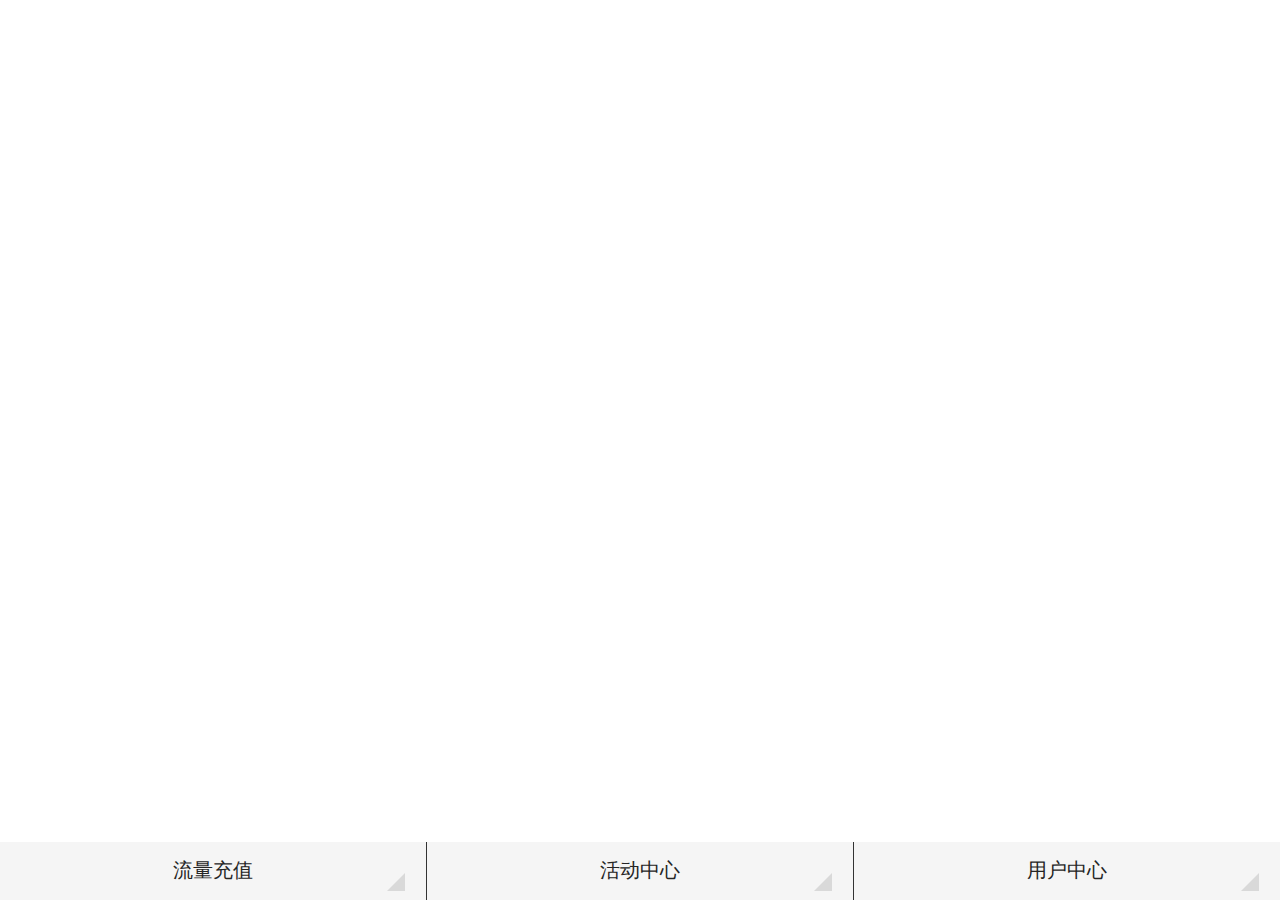
<file: 流量话费/index.html>
<!DOCTYPE html>
<html>
    <!--STATUS OK-->
    <head>
        <meta http-equiv="Content-Type" content="text/html; charset=utf-8" />
        <title>首页</title>
        <meta name="apple-mobile-web-app-capable" content="yes" />
        <meta name="apple-mobile-web-app-status-bar-style" content="black" />
        <meta name="format-detection" content="telephone=no, email=no" />
        <meta name="full-screen" content="yes">
        <meta name="x5-fullscreen" content="true">
        <meta name="apple-mobile-web-app-capable" content="yes">
        <meta name="apple-touch-fullscreen" content="yes">
        <meta name="apple-mobile-web-app-status-bar-style" content="black">
        


        <script type="text/javascript">

        ;(function(win, lib) {
            var doc = win.document;
            var docEl = doc.documentElement;
            var metaEl = doc.querySelector('meta[name="viewport"]');
            var flexibleEl = doc.querySelector('meta[name="flexible"]');
            var dpr = 0;
            var scale = 0;
            var tid;
            var flexible = lib.flexible || (lib.flexible = {});

            if (metaEl) {
                console.warn('将根据已有的meta标签来设置缩放比例');
                var match = metaEl.getAttribute('content').match(/initial\-scale=([\d\.]+)/);
                if (match) {
                    scale = parseFloat(match[1]);
                    dpr = parseInt(1 / scale);
                }
            } else if (flexibleEl) {
                var content = flexibleEl.getAttribute('content');
                if (content) {
                    var initialDpr = content.match(/initial\-dpr=([\d\.]+)/);
                    var maximumDpr = content.match(/maximum\-dpr=([\d\.]+)/);
                    if (initialDpr) {
                        dpr = parseFloat(initialDpr[1]);
                        scale = parseFloat((1 / dpr).toFixed(2));
                    }
                    if (maximumDpr) {
                        dpr = parseFloat(maximumDpr[1]);
                        scale = parseFloat((1 / dpr).toFixed(2));
                    }
                }
            }

            if (!dpr && !scale) {
                var isAndroid = win.navigator.appVersion.match(/android/gi);
                var isIPhone = win.navigator.appVersion.match(/iphone/gi);
                var devicePixelRatio = win.devicePixelRatio;
                if (isIPhone) {
                    // iOS下，对于2和3的屏，用2倍的方案，其余的用1倍方案
                    if (devicePixelRatio >= 3 && (!dpr || dpr >= 3)) {
                        dpr = 3;
                    } else if (devicePixelRatio >= 2 && (!dpr || dpr >= 2)){
                        dpr = 2;
                    } else {
                        dpr = 1;
                    }
                } else {
                    // 其他设备下，仍旧使用1倍的方案
                    dpr = 1;
                }
                scale = 1 / dpr;
            }

            docEl.setAttribute('data-dpr', dpr);
            if (!metaEl) {
                metaEl = doc.createElement('meta');
                metaEl.setAttribute('name', 'viewport');
                metaEl.setAttribute('content', 'initial-scale=' + scale + ', maximum-scale=' + scale + ', minimum-scale=' + scale + ', user-scalable=no');
                if (docEl.firstElementChild) {
                    docEl.firstElementChild.appendChild(metaEl);
                } else {
                    var wrap = doc.createElement('div');
                    wrap.appendChild(metaEl);
                    doc.write(wrap.innerHTML);
                }
            }

            function refreshRem(){
                var width = docEl.getBoundingClientRect().width;
                if (width / dpr > 540) {
                    width = 540 * dpr;
                }
                // var rem = width / 10;
                var rem = width / 7.5;
                docEl.style.fontSize = rem + 'px';
                flexible.rem = win.rem = rem;
            }

            win.addEventListener('resize', function() {
                clearTimeout(tid);
                tid = setTimeout(refreshRem, 300);
            }, false);
            win.addEventListener('pageshow', function(e) {
                if (e.persisted) {
                    clearTimeout(tid);
                    tid = setTimeout(refreshRem, 300);
                }
            }, false);

            // if (doc.readyState === 'complete') {
            //     doc.body.style.fontSize = 12 * dpr + 'px';
            // } else {
            //     doc.addEventListener('DOMContentLoaded', function(e) {
            //         doc.body.style.fontSize = 12 * dpr + 'px';
            //     }, false);
            // }


            refreshRem();

            flexible.dpr = win.dpr = dpr;
            flexible.refreshRem = refreshRem;
            flexible.rem2px = function(d) {
                var val = parseFloat(d) * this.rem;
                if (typeof d === 'string' && d.match(/rem$/)) {
                    val += 'px';
                }
                return val;
            }
            flexible.px2rem = function(d) {
                var val = parseFloat(d) / this.rem;
                if (typeof d === 'string' && d.match(/px$/)) {
                    val += 'rem';
                }
                return val;
            }

        })(window, window['lib'] || (window['lib'] = {}));

        </script>
    <link rel="stylesheet" type="text/css" href="css/global.css"/>
    </head>
    <body>
        <ul class="index-none-block index-fixed-box1 activ-list">
           <li>流量充值</li>
           <li>流量订购</li>
           <li>话费充值</li>
        </ul>


        <ul class="index-none-block  index-fixed-box2">
            <li>限时活动</li>
            <li>赚取话费</li>
            <li>查询话费</li>
            <li>每日签到</li>
        </ul>

        <ul class="index-none-block index-fixed-box3">
            <li>个人中心</li>
            <li>帮助中心</li>
        </ul>



        <article class="index-fixed">
            <section class="index-nav no-border">流量充值</section>
            <section class="index-nav">活动中心</section>
            <section class="index-nav">用户中心</section>
        </article>

    </body>
</html>
<style>
   .index-none-block{
    display: none;
   }
</style>
<script src="js/jquery-3.1.1.min.js"></script>
<script>
/*var EventUtil = {
  addHandler:function(element,type,handle){
    if(element.addEventListener){
      element.addEventListener(type,handle,false);
    } else if(element.attachEvent){
      element.attachEvent("on" + type,handle);
    }else{
      element["on" + type] = handle;
    }
  },

  getEvent:function(event){
    return event?event:window.event;
  },

  getTarget:function(event){
    return event.target || event.srcElement;
  },

    preventDefault:function(event){
      if(event.preventDefault){
        event.preventDefault();
      } else {
        event.returnValue = false;
      }
    },

    removeHandle:function(element,type,handle){
      if (element.removeEventListener){
      element.removeEventListener(type,handle,false);
    } else if (element.detachEvent){
      element.detachEvent("on" + type,handle);
    } else {
      element["on" + type] = null;
    }
    },

    stopPropagation:function(event){
      if(event.stopPropagation){
        event.stopPropagation();
      } else {
        event.cancelBubble = true;
      }
    }

  
}

    var oLi = document.getElementsByClassName("index-nav");
    var oUl = document.getElementsByClassName("index-none-block");
    
    

    for(var i = 0; i < oLi.length; i++)
    {
        oLi[i].index = i;
        EventUtil.addHandler(oLi[i],"click",function(event){
      
            
            for(var n = 0; n < oUl.length; n++) oUl[n].style.display = "none";
            oUl[this.index].style.display = "block"
          
   
   });
 }*/
  
$(document).ready(function(){
   

    $('.index-nav').click(function(e){
        $('.index-nav').eq($(this).index()).addClass('.activ-list').siblings().removeClass('.activ-list');
        $('.index-none-block').hide().eq($(this).index()).show();
        e.stopPropagation();
    })
 $(document).click(function(event){
        
            $('.index-none-block').hide();
    
    })
})

</script>
</file>
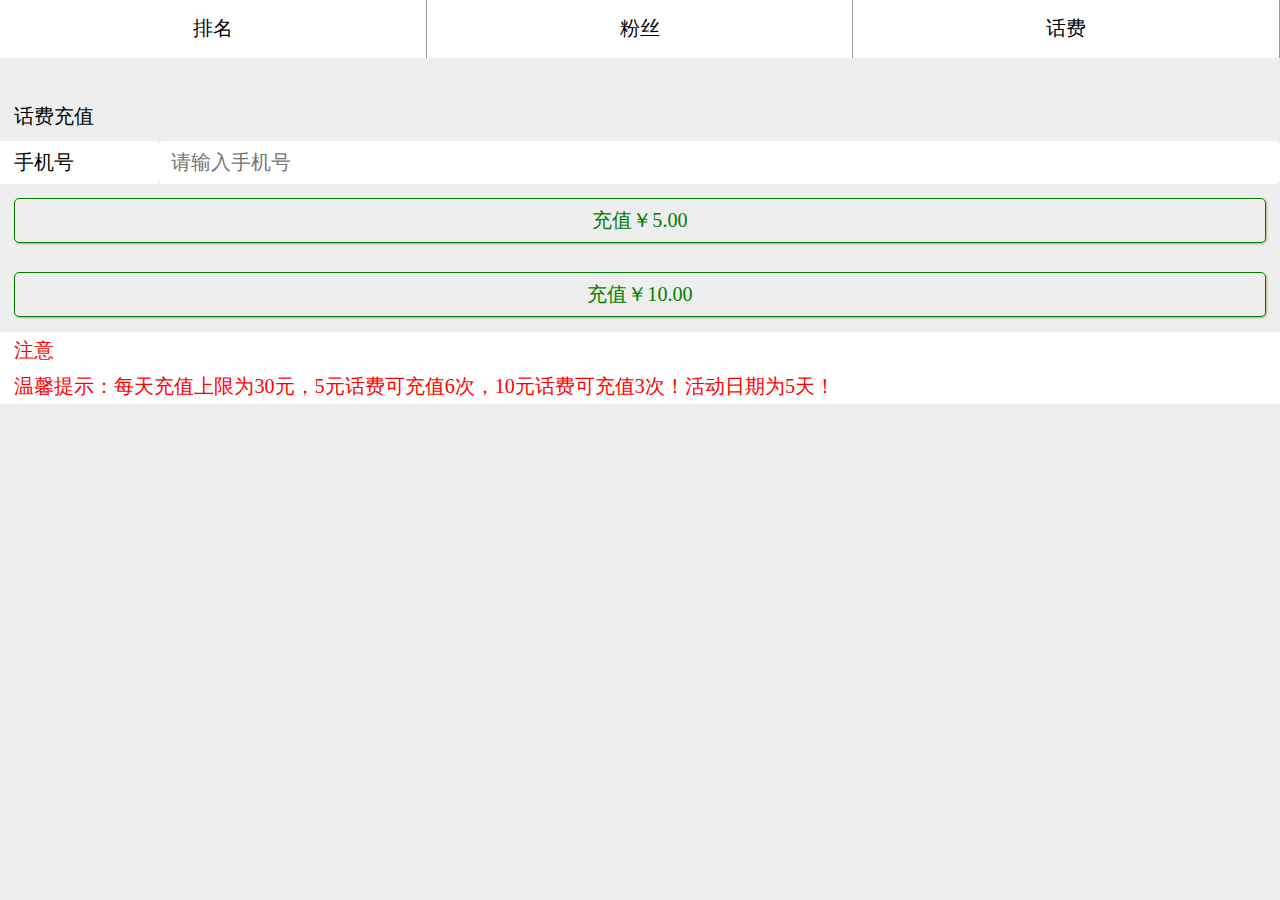
<file: 流量话费/activity.html>
<!DOCTYPE html>
<html>
    <!--STATUS OK-->
    <head>
        <meta http-equiv="Content-Type" content="text/html; charset=utf-8" />
        <title>话费充值</title>
        <meta name="apple-mobile-web-app-capable" content="yes" />
        <meta name="apple-mobile-web-app-status-bar-style" content="black" />
        <meta name="format-detection" content="telephone=no, email=no" />
        <meta name="full-screen" content="yes">
        <meta name="x5-fullscreen" content="true">
        <meta name="apple-mobile-web-app-capable" content="yes">
        <meta name="apple-touch-fullscreen" content="yes">
        <meta name="apple-mobile-web-app-status-bar-style" content="black">
        


        <script type="text/javascript">

        ;(function(win, lib) {
            var doc = win.document;
            var docEl = doc.documentElement;
            var metaEl = doc.querySelector('meta[name="viewport"]');
            var flexibleEl = doc.querySelector('meta[name="flexible"]');
            var dpr = 0;
            var scale = 0;
            var tid;
            var flexible = lib.flexible || (lib.flexible = {});

            if (metaEl) {
                console.warn('将根据已有的meta标签来设置缩放比例');
                var match = metaEl.getAttribute('content').match(/initial\-scale=([\d\.]+)/);
                if (match) {
                    scale = parseFloat(match[1]);
                    dpr = parseInt(1 / scale);
                }
            } else if (flexibleEl) {
                var content = flexibleEl.getAttribute('content');
                if (content) {
                    var initialDpr = content.match(/initial\-dpr=([\d\.]+)/);
                    var maximumDpr = content.match(/maximum\-dpr=([\d\.]+)/);
                    if (initialDpr) {
                        dpr = parseFloat(initialDpr[1]);
                        scale = parseFloat((1 / dpr).toFixed(2));
                    }
                    if (maximumDpr) {
                        dpr = parseFloat(maximumDpr[1]);
                        scale = parseFloat((1 / dpr).toFixed(2));
                    }
                }
            }

            if (!dpr && !scale) {
                var isAndroid = win.navigator.appVersion.match(/android/gi);
                var isIPhone = win.navigator.appVersion.match(/iphone/gi);
                var devicePixelRatio = win.devicePixelRatio;
                if (isIPhone) {
                    // iOS下，对于2和3的屏，用2倍的方案，其余的用1倍方案
                    if (devicePixelRatio >= 3 && (!dpr || dpr >= 3)) {
                        dpr = 3;
                    } else if (devicePixelRatio >= 2 && (!dpr || dpr >= 2)){
                        dpr = 2;
                    } else {
                        dpr = 1;
                    }
                } else {
                    // 其他设备下，仍旧使用1倍的方案
                    dpr = 1;
                }
                scale = 1 / dpr;
            }

            docEl.setAttribute('data-dpr', dpr);
            if (!metaEl) {
                metaEl = doc.createElement('meta');
                metaEl.setAttribute('name', 'viewport');
                metaEl.setAttribute('content', 'initial-scale=' + scale + ', maximum-scale=' + scale + ', minimum-scale=' + scale + ', user-scalable=no');
                if (docEl.firstElementChild) {
                    docEl.firstElementChild.appendChild(metaEl);
                } else {
                    var wrap = doc.createElement('div');
                    wrap.appendChild(metaEl);
                    doc.write(wrap.innerHTML);
                }
            }

            function refreshRem(){
                var width = docEl.getBoundingClientRect().width;
                if (width / dpr > 540) {
                    width = 540 * dpr;
                }
                // var rem = width / 10;
                var rem = width / 7.5;
                docEl.style.fontSize = rem + 'px';
                flexible.rem = win.rem = rem;
            }

            win.addEventListener('resize', function() {
                clearTimeout(tid);
                tid = setTimeout(refreshRem, 300);
            }, false);
            win.addEventListener('pageshow', function(e) {
                if (e.persisted) {
                    clearTimeout(tid);
                    tid = setTimeout(refreshRem, 300);
                }
            }, false);

            // if (doc.readyState === 'complete') {
            //     doc.body.style.fontSize = 12 * dpr + 'px';
            // } else {
            //     doc.addEventListener('DOMContentLoaded', function(e) {
            //         doc.body.style.fontSize = 12 * dpr + 'px';
            //     }, false);
            // }


            refreshRem();

            flexible.dpr = win.dpr = dpr;
            flexible.refreshRem = refreshRem;
            flexible.rem2px = function(d) {
                var val = parseFloat(d) * this.rem;
                if (typeof d === 'string' && d.match(/rem$/)) {
                    val += 'px';
                }
                return val;
            }
            flexible.px2rem = function(d) {
                var val = parseFloat(d) / this.rem;
                if (typeof d === 'string' && d.match(/px$/)) {
                    val += 'rem';
                }
                return val;
            }

        })(window, window['lib'] || (window['lib'] = {}));

        </script>
  
    </head>
    <body>
       <section class="activity-inquiry">
            <article class="activity-fixed">
                <section class="activity-nav1">排名</section>
                <section class="activity-nav1">粉丝</section>
                <section class="activity-nav1">话费</section>
            </article>
                <span class="activity-inquiry-span">话费充值</span>

                <ul class="activity-inquiry1">
                    <li>
                        <label class="activity-inquiry-label" for="">手机号</label>
                        <input type="text" class="activity-inquiry-input1" placeholder="请输入手机号">
                    </li>
                </ul>

            <div class="btn2"><a href="">充值￥5.00</a></div>
            <div class="btn2"><a href="">充值￥10.00</a></div>

            <ul class="activity-inquiry2">
                <li>注意</li>
                <li>温馨提示：每天充值上限为30元，5元话费可充值6次，10元话费可充值3次！活动日期为5天！</li>
            </ul>
       </section>



        

    </body>
</html>
<style>
    body{
        background: #eee;
    }
    *{
        padding: 0;
        margin: 0;
    }
    ul,li{
        list-style: none;
    }
    a{
        text-decoration: none;
    }
    .activity-fixed{
        display: box;
        display: -webkit-box;
        display: -moz-box;
        font-size: .28rem;
        width: 100%;
        text-align: center;
    }
    .activity-nav1{
        box-flex:1;
        -webkit-box-flex:1;
        -moz-box-flex:1;
        border-right: 1px solid #999;
        line-height: .8rem;
        background: #fff;
    }
    .activity-inquiry-span{
        font-size: .28rem;
        padding-left: .2rem;
    }
    .activity-inquiry1 li{
        display: box;
        display: -webkit-box;
        display: -moz-box;
    }
    .activity-inquiry-label{
        width: 2rem;
        font-size: .28rem;
        display: block;
        background: #fff;
        line-height: .6rem;
        padding-left: .2rem;
    }
    .activity-inquiry-input1{
        border: none;
        display: block;
        box-sizing: border-box;
        -webkit-box-sizing:border-box;
        -moz-box-flex:1;
        -webkit-box-flex:1;
        box-flex:1;
        line-height: .6rem;
        border-radius: 5px;
        -webkit-border-radius: 5px;
        padding: 0 0 0 .18rem;
        font-size: .28rem;
    }
    .btn2{
        padding: .2rem;
    }
    .btn2 a{
        color: green;
        border: 1px solid green;
        line-height: .6rem;
        height: .6rem;
        font-size: .28rem;
        border-radius: 5px;
        -webkit-border-radius: 5px;
        box-shadow: 1px 1px 2px #c6cad3;
        -webkit-box-shadow: 1px 1px 2px #bdac93;
        display: block;
        -webkit-box-flex:1;
        text-align: center;
    }
    .activity-inquiry2{
        font-size: .28rem;
        line-height: .5rem;
        padding: 0 .2rem;
        background: #fff;
        color: red;
    }
</style>
<script>

</script>
</file>
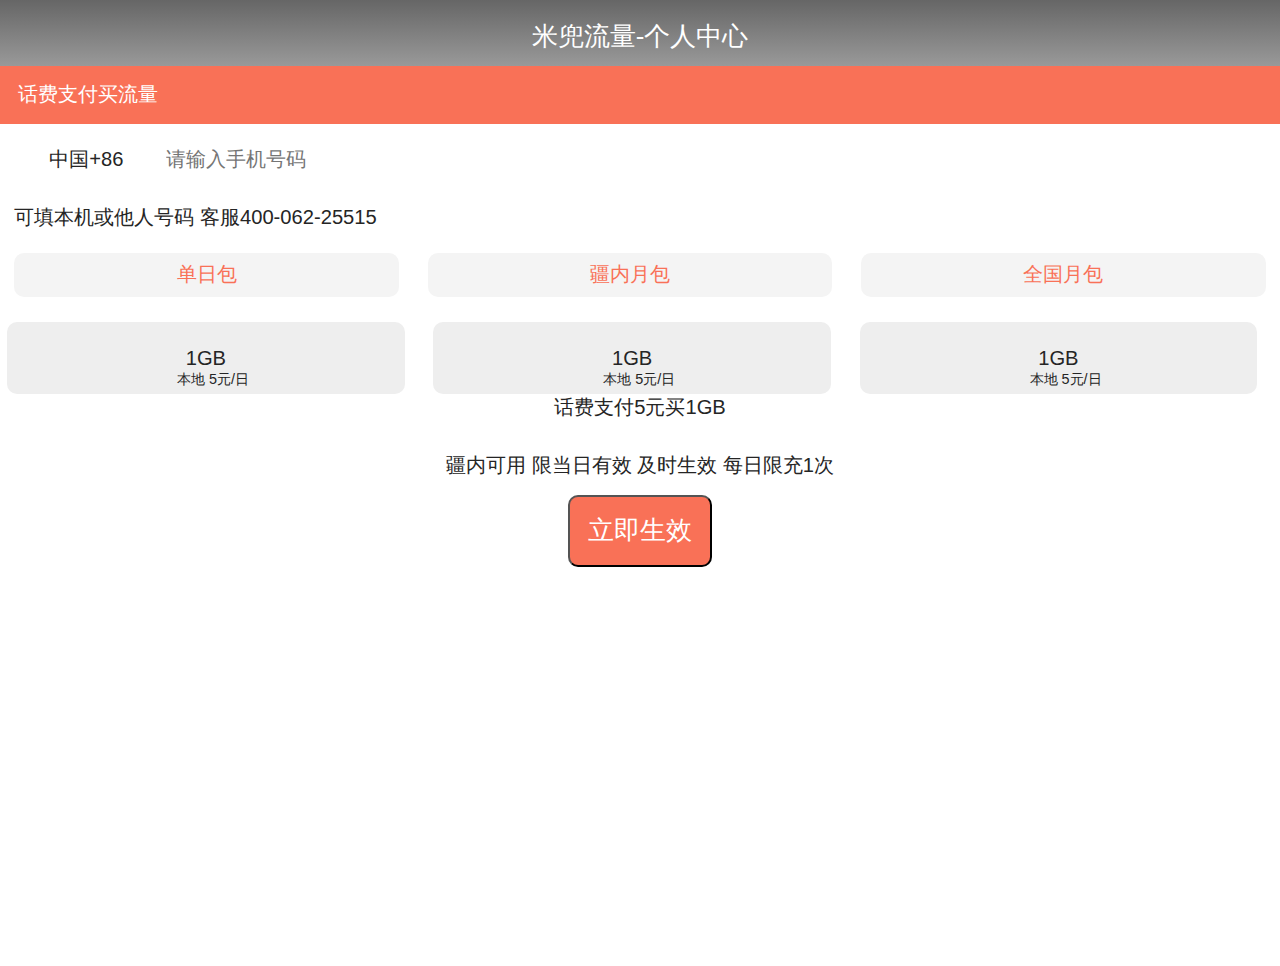
<file: 流量话费/buy.html>
<!DOCTYPE html>
<html>
    <!--STATUS OK-->
    <head>
        <meta http-equiv="Content-Type" content="text/html; charset=utf-8" />
        <title>流量充值</title>
        <meta name="apple-mobile-web-app-capable" content="yes" />
        <meta name="apple-mobile-web-app-status-bar-style" content="black" />
        <meta name="format-detection" content="telephone=no, email=no" />
        <meta name="full-screen" content="yes">
        <meta name="x5-fullscreen" content="true">
        <meta name="apple-mobile-web-app-capable" content="yes">
        <meta name="apple-touch-fullscreen" content="yes">
        <meta name="apple-mobile-web-app-status-bar-style" content="black">
        


        <script type="text/javascript">

        ;(function(win, lib) {
            var doc = win.document;
            var docEl = doc.documentElement;
            var metaEl = doc.querySelector('meta[name="viewport"]');
            var flexibleEl = doc.querySelector('meta[name="flexible"]');
            var dpr = 0;
            var scale = 0;
            var tid;
            var flexible = lib.flexible || (lib.flexible = {});

            if (metaEl) {
                console.warn('将根据已有的meta标签来设置缩放比例');
                var match = metaEl.getAttribute('content').match(/initial\-scale=([\d\.]+)/);
                if (match) {
                    scale = parseFloat(match[1]);
                    dpr = parseInt(1 / scale);
                }
            } else if (flexibleEl) {
                var content = flexibleEl.getAttribute('content');
                if (content) {
                    var initialDpr = content.match(/initial\-dpr=([\d\.]+)/);
                    var maximumDpr = content.match(/maximum\-dpr=([\d\.]+)/);
                    if (initialDpr) {
                        dpr = parseFloat(initialDpr[1]);
                        scale = parseFloat((1 / dpr).toFixed(2));
                    }
                    if (maximumDpr) {
                        dpr = parseFloat(maximumDpr[1]);
                        scale = parseFloat((1 / dpr).toFixed(2));
                    }
                }
            }

            if (!dpr && !scale) {
                var isAndroid = win.navigator.appVersion.match(/android/gi);
                var isIPhone = win.navigator.appVersion.match(/iphone/gi);
                var devicePixelRatio = win.devicePixelRatio;
                if (isIPhone) {
                    // iOS下，对于2和3的屏，用2倍的方案，其余的用1倍方案
                    if (devicePixelRatio >= 3 && (!dpr || dpr >= 3)) {
                        dpr = 3;
                    } else if (devicePixelRatio >= 2 && (!dpr || dpr >= 2)){
                        dpr = 2;
                    } else {
                        dpr = 1;
                    }
                } else {
                    // 其他设备下，仍旧使用1倍的方案
                    dpr = 1;
                }
                scale = 1 / dpr;
            }

            docEl.setAttribute('data-dpr', dpr);
            if (!metaEl) {
                metaEl = doc.createElement('meta');
                metaEl.setAttribute('name', 'viewport');
                metaEl.setAttribute('content', 'initial-scale=' + scale + ', maximum-scale=' + scale + ', minimum-scale=' + scale + ', user-scalable=no');
                if (docEl.firstElementChild) {
                    docEl.firstElementChild.appendChild(metaEl);
                } else {
                    var wrap = doc.createElement('div');
                    wrap.appendChild(metaEl);
                    doc.write(wrap.innerHTML);
                }
            }

            function refreshRem(){
                var width = docEl.getBoundingClientRect().width;
                if (width / dpr > 540) {
                    width = 540 * dpr;
                }
                // var rem = width / 10;
                var rem = width / 7.5;
                docEl.style.fontSize = rem + 'px';
                flexible.rem = win.rem = rem;
            }

            win.addEventListener('resize', function() {
                clearTimeout(tid);
                tid = setTimeout(refreshRem, 300);
            }, false);
            win.addEventListener('pageshow', function(e) {
                if (e.persisted) {
                    clearTimeout(tid);
                    tid = setTimeout(refreshRem, 300);
                }
            }, false);

            // if (doc.readyState === 'complete') {
            //     doc.body.style.fontSize = 12 * dpr + 'px';
            // } else {
            //     doc.addEventListener('DOMContentLoaded', function(e) {
            //         doc.body.style.fontSize = 12 * dpr + 'px';
            //     }, false);
            // }


            refreshRem();

            flexible.dpr = win.dpr = dpr;
            flexible.refreshRem = refreshRem;
            flexible.rem2px = function(d) {
                var val = parseFloat(d) * this.rem;
                if (typeof d === 'string' && d.match(/rem$/)) {
                    val += 'px';
                }
                return val;
            }
            flexible.px2rem = function(d) {
                var val = parseFloat(d) / this.rem;
                if (typeof d === 'string' && d.match(/px$/)) {
                    val += 'rem';
                }
                return val;
            }

        })(window, window['lib'] || (window['lib'] = {}));

        </script>
    <link rel="stylesheet" href="css/global.css">
    </head>
    <body>
       <span class="top-title">米兜流量-个人中心</span>
       <section class="buy-flow">
            <span class="buy-flow-way">话费支付买流量</span>
            
        <form action="" class="buy-flow-form" id="form">
            <ul class="buy-flow-form-1">
                <li class="buy-flow-form-2">
                    <label class="flow-phone-label-1" for="">中国+86</label>
                    <input id="ids" class="flow-phone-input-1" type="text" placeholder="请输入手机号码">
                    
                </li>
                <li class="buy-flow-form-2">可填本机或他人号码    客服400-062-25515</li>
            </ul>

            <article class="buy-flow-form-3">
                <section class="buy-flow-device"> 单日包</section>
                <section class="buy-flow-device">疆内月包</section>
                <section class="buy-flow-device">全国月包</section>
            </article>

            <ul class="buy-flow-form-4" style="display:block">
                <li><span>1GB</span><label for="">本地 5元/日</label></li>
                <li><span>1GB</span><label for="">本地 5元/日</label></li>
                <li><span>1GB</span><label for="">本地 5元/日</label></li>
            </ul>

            <ul class="buy-flow-form-4" style="display:none">
                <li><span>200MB</span></li>
                <li><span>400mb</span></li>
                <li><span>1GB</span></li>
                <li><span>2GB</span></li>
                <li><span>4gb</span></li>
                <li><span>6gb</span></li>
            </ul>

            <ul class="buy-flow-form-4" style="display:none">
                <li><span>100MB</span></li>
                <li><span>300mb</span></li>
                <li><span>500mb</span></li>
                <li><span>1GB</span></li>
                <li><span>2gb</span></li>
                <li><span>3gb</span></li>
            </ul>

            

            <ul class="buy-flow-form-5">
                <li>话费支付5元买1GB</li>
                <li>疆内可用&nbsp;限当日有效&nbsp;及时生效&nbsp;每日限充1次</li>
            
                <li id="formValidateMsg" class="mod-form-item-errorMsg"></li>
                <li><input type="submit" value="立即生效"></li>
            </ul>
        </form>    
       </section>




    </body>
</html>
<script src="js/validator.js"></script>
<script src="js/zepto.js"></script>
<script>
window.onload = function ()
{
    var oLi = document.getElementsByClassName("buy-flow-device");
    var oUl = document.getElementsByClassName("buy-flow-form-4");
    
    for(var i = 0; i < oLi.length; i++)
    {
        oLi[i].index = i;
        oLi[i].onclick = function ()
        {
            
            for(var n = 0; n < oUl.length; n++) oUl[n].style.display = "none";
            oUl[this.index].style.display = "block"
        }   
    }
}

$(function(){
    var validateForm = {
        _validateInit : function(){
            var me = this,
                validateRules = {
                    'ids' : {
                        rules : ['selectRequired'],
                        desc : '手机号'
                    }
                };
            this.validator = new Validator({
                successCallback : me.validateSuccess,
                errorCallback : me.validateError
            });

            this.validator.addRule('selectRequired',function(ele){
                if(Number(ele.value) == '0'){
                    return false;
                } else {
                    return true;
                }
            })

            this.validator.addMsg('selectRequired','请您选择%s');

            this.validator.init(validateRules);
            this.validator.addRule;
        },

        validateSuccess : function(info , opt){

        },
        validateError : function(info,opt){
            var me = this,
                ele = $("#formValidateMsg");
                if(ele.size() > 0){
                    ele.show().html(info.msg)
                } 
                opt && opt.callback && callback();
        }
    };
    var confirmTip;

    validateForm._validateInit();

    $("#form").on('submit',function(evt){
        validateForm.validator.validateAll({
            success : function(){

            },
            error : function(result){
                evt.preventDefault();
            }
        },true);
    })
})
</script>
</file>
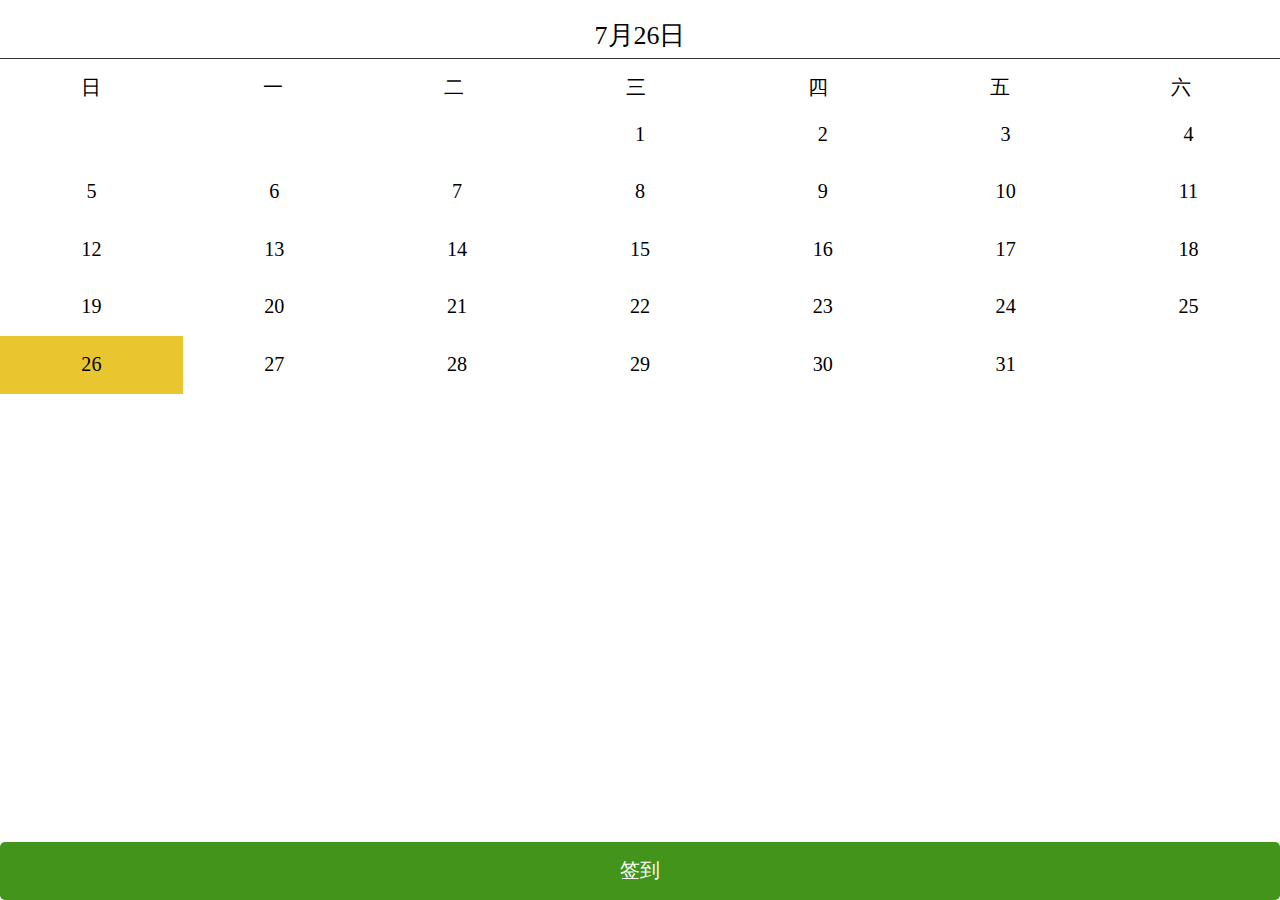
<file: 流量话费/calendar.html>
<!DOCTYPE html>
<html>
    <!--STATUS OK-->
    <head>
        <meta http-equiv="Content-Type" content="text/html; charset=utf-8" />
        <title>流量充值</title>
        <meta name="apple-mobile-web-app-capable" content="yes" />
        <meta name="apple-mobile-web-app-status-bar-style" content="black" />
        <meta name="format-detection" content="telephone=no, email=no" />
        <meta name="full-screen" content="yes">
        <meta name="x5-fullscreen" content="true">
        <meta name="apple-mobile-web-app-capable" content="yes">
        <meta name="apple-touch-fullscreen" content="yes">
        <meta name="apple-mobile-web-app-status-bar-style" content="black">
</head>
<script type="text/javascript">
            ;(function(win, lib) {
                var doc = win.document;
                var docEl = doc.documentElement;
                var metaEl = doc.querySelector('meta[name="viewport"]');
                var flexibleEl = doc.querySelector('meta[name="flexible"]');
                var dpr = 0;
                var scale = 0;
                var tid;
                var flexible = lib.flexible || (lib.flexible = {});

                if (metaEl) {
                    console.warn('将根据已有的meta标签来设置缩放比例');
                    var match = metaEl.getAttribute('content').match(/initial\-scale=([\d\.]+)/);
                    if (match) {
                        scale = parseFloat(match[1]);
                        dpr = parseInt(1 / scale);
                    }
                } else if (flexibleEl) {
                    var content = flexibleEl.getAttribute('content');
                    if (content) {
                        var initialDpr = content.match(/initial\-dpr=([\d\.]+)/);
                        var maximumDpr = content.match(/maximum\-dpr=([\d\.]+)/);
                        if (initialDpr) {
                            dpr = parseFloat(initialDpr[1]);
                            scale = parseFloat((1 / dpr).toFixed(2));
                        }
                        if (maximumDpr) {
                            dpr = parseFloat(maximumDpr[1]);
                            scale = parseFloat((1 / dpr).toFixed(2));
                        }
                    }
                }



                if (!dpr && !scale) {
                    var isAndroid = win.navigator.appVersion.match(/android/gi);
                    var isIPhone = win.navigator.appVersion.match(/iphone/gi);
                    var devicePixelRatio = win.devicePixelRatio;
                    if (isIPhone) {
                        // iOS下，对于2和3的屏，用2倍的方案，其余的用1倍方案
                        if (devicePixelRatio >= 3 && (!dpr || dpr >= 3)) {
                            dpr = 3;
                        } else if (devicePixelRatio >= 2 && (!dpr || dpr >= 2)){
                            dpr = 2;
                        } else {
                            dpr = 1;
                        }
                    } else {
                        // 其他设备下，仍旧使用1倍的方 案
                        dpr = 1;
                    }
                    scale = 1 / dpr;
                }

                docEl.setAttribute('data-dpr', dpr);
                if (!metaEl) {
                    metaEl = doc.createElement('meta');
                    metaEl.setAttribute('name', 'viewport');
                    metaEl.setAttribute('content', 'initial-scale=' + scale + ', maximum-scale=' + scale + ', minimum-scale=' + scale + ', user-scalable=no');
                    if (docEl.firstElementChild) {
                        docEl.firstElementChild.appendChild(metaEl);
                    } else {
                        var wrap = doc.createElement('div');
                        wrap.appendChild(metaEl);
                        doc.write(wrap.innerHTML);
                    }
                }

                function refreshRem(){
                    var width = docEl.getBoundingClientRect().width;
                    if (width / dpr > 540) {
                        width = 540 * dpr;
                    }
                    // var rem = width / 10;
                    var rem = width / 7.5;
                    docEl.style.fontSize = rem + 'px';
                    flexible.rem = win.rem = rem;
                }

                win.addEventListener('resize', function() {
                    clearTimeout(tid);
                    tid = setTimeout(refreshRem, 300);
                }, false);
                win.addEventListener('pageshow', function(e) {
                    if (e.persisted) {
                        clearTimeout(tid);
                        tid = setTimeout(refreshRem, 300);
                    }
                }, false);

                //  if (doc.readyState === 'complete') {
                //     doc.body.style.fontSize = 12 * dpr + 'px';
                // } e lse  {
                //     doc.addEventListener('DOMContentLoaded', function(e) {
                //         doc.body.style.fontSize = 12 * dpr + 'px';
                //     }, false);
                // }



                refreshRem();

                flexible.dpr = win.dpr = dpr;
                flexible.refreshRem = refreshRem;
                flexible.rem2px = function(d) {
                    var val = parseFloat(d) * this.rem;
                    if (typeof d === 'string' && d.match(/rem$/)) {
                        val += 'px';
                    }
                    return val;
                }
                flexible.px2rem = function(d) {
                    var val = parseFloat(d) / this.rem;
                    if (typeof d === 'string' && d.match(/px$/)) {
                        val += 'rem';
                    }
                    return val;
                }

            })(window, window['lib'] || (window['lib'] = {}));
        </script>
<style>* {
    margin: 0;
    padding: 0;

}

ul,
li {
    list-style: none;
}

body {

    font: 14px/1.8 "Helvetica Neue", "microsoft yahei";
}

.checkin {
    box-sizing: border-box;
    
}


.clearfix:after {
    clear: both;
    font-size: 0;
    height: 0;
    display: block;
    visibility: hidden;
    content: " ";
    line-height: 0
}

.clearfix {
    zoom: 1
}


/* for IE6 IE7 */

.title {
    height: .6rem;
    font-size: .36rem;
    border-bottom: 1px solid #333;
    line-height: .6rem;
    text-align: center;
    margin-top: .2rem;
}

.title a {
    display: inline-block;
    text-align: center;
    background: #42941a;
    border-radius: 5px;
    color: #fff;
    text-decoration: none;
    font-size: .28rem;
    position: fixed;
    bottom: 0;
    width: 100%;
    height: .8rem;
    line-height: .8rem;
    left: 0;

}
.week{
    width: 100%;
    display: box;
    display: -webkit-box;
    text-align: center;
    font-size: .28rem;
    margin-top: .15rem;
}
.week li {
    
    width: 14.2%;
}

.calendarList{
    width: 100%;
    text-align: center;
    font-size: .28rem;
}
.calendarList li{
    line-height: .8rem;
    height: .8rem;
    float: left;
}
li.able-qiandao {
    background: #e9c530;
}



.mask {
    width: 100%;
    height: 100%;
    position: absolute;
    top: 0;
    left: 0;
    background-color: rgba(0, 0, 0, 0.55);
    visibility: hidden;
    transition: all 0.25s ease
}

.modal {
    background: #fff;
    border-radius: 10px;
    position: absolute;
    margin-top: -200px;
    margin-left: -225px;
    left: 50%;
    top: 50%;
    border: 5px solid #42941a;
    box-sizing: border-box;
    overflow: hidden;
    transform: translateY(-200%);
    transition: all 0.25s ease
}

a.closeBtn {
    display: block;
    position: absolute;
    right: .1rem;
    font-size: .2rem;
    text-decoration: none;
    font-weight: bolder;
    color: #333
}

.title_h1 {
    text-align: center;
    font-size: .28rem;
    padding-top: .2rem;
    display: block;
    width: 100%
}



.title_h1 em {
    display: inline-block;
    font-size: .3rem;
    float: left;
    margin-left: 10px;
}

.title_h1 i {
    display: inline-block;
    font-size: .28rem;
    float: left;
    margin: 14px 0 0 10px;
}

.title_h2 {
    text-align: center;
    font-size: .28rem;
    display: block;
    padding-top: 20px;
}

.title_h2 span {
    font-size: .36rem;
    color: #b25d06;
}

.trf {
    visibility: visible;
}

.trf .modal {
    transform: translateY(0);
}</style>
<body>
    <div class="checkin"></div>



<div class="mask">
    <div class="modal">
        <a href="#" class="closeBtn">×</a>
        <h1 class="title_h1 clearfix">
            <em>已签到</em> <i>您已签到2天</i>
        </h1>
        <h2 class="title_h2">您获得流量<span>2M</span></h2>
    </div>
</div>
</body>
</html>
<script src="js/jquery-3.1.1.min.js"></script>
<script>;
(function($) {
    var Checkin = function(ele, options) {
        this.ele = ele;
        this.opt = options;
        this.defaults = {
            dateArray: [], // 假设已签到的天数+1
        };
        this.obj = $.extend({}, this.defaults, this.opt);
    }
    Checkin.prototype.init = function() {
        var _self = this.ele,
            html = '',
            myDate = new Date(),
            year = myDate.getFullYear(),
            month = myDate.getMonth(),
            day = myDate.getDate(),
            weekText = ['日', '一', '二', '三', '四', '五', '六'];
        _self.css({
            width: this.obj.width + 'rem',
            height: this.obj.height,
            background: this.obj.background,
            borderRadius: this.obj.radius,
            color: this.obj.color,
            padding: this.obj.padding
        }).append("<div class='title'><p>" +  (month + 1) + '月' + day + '日' + "</p><a class=\'checkBtn\' href=\"javascript:;\">签到</a></div>");
        $("<ul class='week clearfix'></ul><ul class='calendarList clearfix'></ul>").appendTo(_self);
        for (var i = 0; i < 7; i++) {
            _self.find(".week").append("<li>" + weekText[i] + "</li>")
        };
        for (var i = 0; i < 42; i++) {
            html += "<li></li>"
        };
        _self.find(".calendarList").append(html);
        var $li = _self.find(".calendarList").find("li");
        _self.find(".calendarList li").css({
            width: (_self.width() / 7) ,
           
            boxSizing: 'border-box',
        });
        $li.css({
            width: (_self.width() / 7) ,
    
            boxSizing: 'border-box',
        });
        _self.find(".calendarList").find("li:nth-child(7n)").css('borderRight', 'none');
        _self.find(".week li:nth-child(7n)").css('borderRight', 'none');
        var monthFirst = new Date(year, month, 1).getDay();
        var d = new Date(year, (month + 1), 0)
        var totalDay = d.getDate(); //获取当前月的天数
        for (var i = 0; i < totalDay; i++) {
            $li.eq(i + monthFirst).html(i + 1);
            $li.eq(i + monthFirst).addClass('data' + (i + 1))
            if (isArray(this.obj.dateArray)) {
                for (var j = 0; j < this.obj.dateArray.length; j++) {
                    if (i == this.obj.dateArray[j]) {
                        // 假设已经签到的
                        $li.eq(i + monthFirst).addClass('checked');
                    }
                }
            }
        }
        //$li.eq(monthFirst+day-1).css('background','#f7ca8e')
        _self.find($(".data" + day)).addClass('able-qiandao');
    }
    var isChecked = false;
    Checkin.prototype.events = function() {
        var _self = this.ele;
        var $li = _self.find(".calendarList").find("li");
        $li.on('click', function(event) {
            event.preventDefault();
            /* Act on the event */
            if ($(this).hasClass('able-qiandao')) {
                $(this).addClass('checked');
                modal(_self);
                isChecked = true;
            }
        });
        var checkBtn = _self.find(".checkBtn");
        checkBtn.click(function(event) {
            modal(_self);
            _self.find('.able-qiandao').addClass('checked');
            isChecked = true;
        });
    }
    var modal = function(e) {
        var mask = e.parents().find(".mask");
        var close = e.parents().find(".closeBtn");
        if (mask && !isChecked) {
            mask.addClass('trf');
        } else {
            return
        };
        close.click(function(event) {
            event.preventDefault();
            mask.removeClass('trf')
        });
        e.parents().find('.checkBtn').text("已签到");
    }
    $.fn.Checkin = function(options) {
        var checkin = new Checkin(this, options);
        var obj = [checkin.init(), checkin.events()]
        return obj
    }
    var isArray = function(arg) {
        return Object.prototype.toString.call(arg) === '[object Array]';
    };
})(jQuery);
// 插件调用
$(".checkin").Checkin();
// 元素居中显示，与插件无关，根本自己需要修改；
</script>
</file>
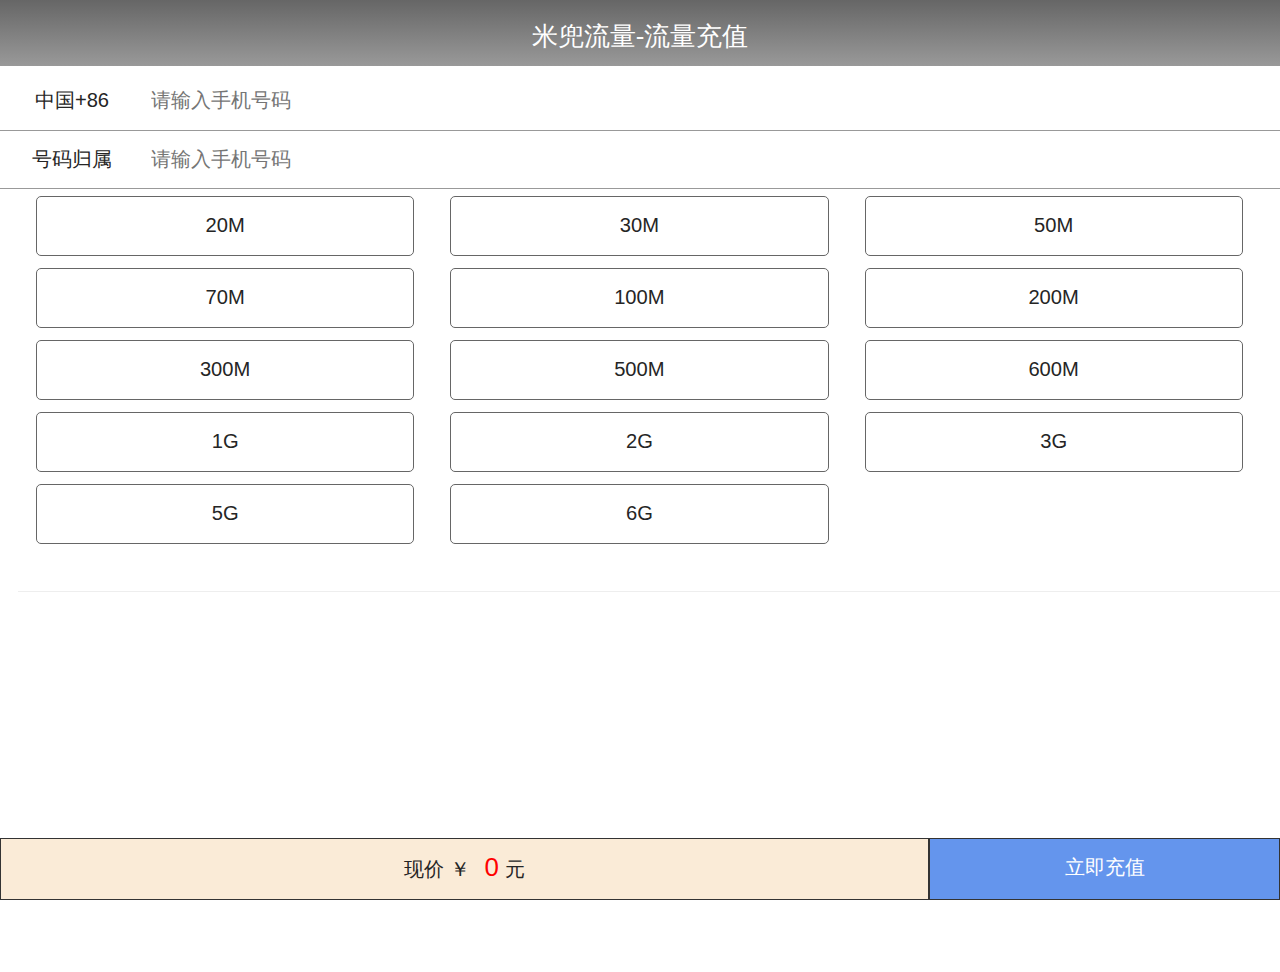
<file: 流量话费/flow.html>
<!DOCTYPE html>
<html>
    <!--STATUS OK-->
    <head>
        <meta http-equiv="Content-Type" content="text/html; charset=utf-8" />
        <title>流量充值</title>
        <meta name="apple-mobile-web-app-capable" content="yes" />
        <meta name="apple-mobile-web-app-status-bar-style" content="black" />
        <meta name="format-detection" content="telephone=no, email=no" />
        <meta name="full-screen" content="yes">
        <meta name="x5-fullscreen" content="true">
        <meta name="apple-mobile-web-app-capable" content="yes">
        <meta name="apple-touch-fullscreen" content="yes">
        <meta name="apple-mobile-web-app-status-bar-style" content="black">
        


        <script type="text/javascript">

        ;(function(win, lib) {
            var doc = win.document;
            var docEl = doc.documentElement;
            var metaEl = doc.querySelector('meta[name="viewport"]');
            var flexibleEl = doc.querySelector('meta[name="flexible"]');
            var dpr = 0;
            var scale = 0;
            var tid;
            var flexible = lib.flexible || (lib.flexible = {});

            if (metaEl) {
                console.warn('将根据已有的meta标签来设置缩放比例');
                var match = metaEl.getAttribute('content').match(/initial\-scale=([\d\.]+)/);
                if (match) {
                    scale = parseFloat(match[1]);
                    dpr = parseInt(1 / scale);
                }
            } else if (flexibleEl) {
                var content = flexibleEl.getAttribute('content');
                if (content) {
                    var initialDpr = content.match(/initial\-dpr=([\d\.]+)/);
                    var maximumDpr = content.match(/maximum\-dpr=([\d\.]+)/);
                    if (initialDpr) {
                        dpr = parseFloat(initialDpr[1]);
                        scale = parseFloat((1 / dpr).toFixed(2));
                    }
                    if (maximumDpr) {
                        dpr = parseFloat(maximumDpr[1]);
                        scale = parseFloat((1 / dpr).toFixed(2));
                    }
                }
            }

            if (!dpr && !scale) {
                var isAndroid = win.navigator.appVersion.match(/android/gi);
                var isIPhone = win.navigator.appVersion.match(/iphone/gi);
                var devicePixelRatio = win.devicePixelRatio;
                if (isIPhone) {
                    // iOS下，对于2和3的屏，用2倍的方案，其余的用1倍方案
                    if (devicePixelRatio >= 3 && (!dpr || dpr >= 3)) {
                        dpr = 3;
                    } else if (devicePixelRatio >= 2 && (!dpr || dpr >= 2)){
                        dpr = 2;
                    } else {
                        dpr = 1;
                    }
                } else {
                    // 其他设备下，仍旧使用1倍的方案
                    dpr = 1;
                }
                scale = 1 / dpr;
            }

            docEl.setAttribute('data-dpr', dpr);
            if (!metaEl) {
                metaEl = doc.createElement('meta');
                metaEl.setAttribute('name', 'viewport');
                metaEl.setAttribute('content', 'initial-scale=' + scale + ', maximum-scale=' + scale + ', minimum-scale=' + scale + ', user-scalable=no');
                if (docEl.firstElementChild) {
                    docEl.firstElementChild.appendChild(metaEl);
                } else {
                    var wrap = doc.createElement('div');
                    wrap.appendChild(metaEl);
                    doc.write(wrap.innerHTML);
                }
            }

            function refreshRem(){
                var width = docEl.getBoundingClientRect().width;
                if (width / dpr > 540) {
                    width = 540 * dpr;
                }
                // var rem = width / 10;
                var rem = width / 7.5;
                docEl.style.fontSize = rem + 'px';
                flexible.rem = win.rem = rem;
            }

            win.addEventListener('resize', function() {
                clearTimeout(tid);
                tid = setTimeout(refreshRem, 300);
            }, false);
            win.addEventListener('pageshow', function(e) {
                if (e.persisted) {
                    clearTimeout(tid);
                    tid = setTimeout(refreshRem, 300);
                }
            }, false);

            // if (doc.readyState === 'complete') {
            //     doc.body.style.fontSize = 12 * dpr + 'px';
            // } else {
            //     doc.addEventListener('DOMContentLoaded', function(e) {
            //         doc.body.style.fontSize = 12 * dpr + 'px';
            //     }, false);
            // }


            refreshRem();

            flexible.dpr = win.dpr = dpr;
            flexible.refreshRem = refreshRem;
            flexible.rem2px = function(d) {
                var val = parseFloat(d) * this.rem;
                if (typeof d === 'string' && d.match(/rem$/)) {
                    val += 'px';
                }
                return val;
            }
            flexible.px2rem = function(d) {
                var val = parseFloat(d) / this.rem;
                if (typeof d === 'string' && d.match(/px$/)) {
                    val += 'rem';
                }
                return val;
            }

        })(window, window['lib'] || (window['lib'] = {}));

        </script>
    <link rel="stylesheet" type="text/css" href="css/global.css"/>
    </head>
    <body>
       
       <section class="flow-phone-inquiry">
            <span class="top-title">米兜流量-流量充值</span>

            <ul class="flow-phone-inquiry1">
                <li>
                    <label class="flow-phone-label-1" for="">中国+86</label>
                    <input id="phone" class="flow-phone-input-1" type="text" placeholder="请输入手机号码">
                </li>
                <li>
                    <label class="flow-phone-label-1" for="">号码归属</label>
                    <input class="flow-phone-input-1" type="text" placeholder="请输入手机号码">
                </li>
            </ul>
            
            <ul class="flow-recharge">
                <li class="flow-recharge1" value="2"><span class="flow-value">20M</span></li>
                <li class="flow-recharge1" value="4"><span class="flow-value">30M</span></li>
                <li class="flow-recharge1" value="6"><span class="flow-value">50M</span></li>
                <li class="flow-recharge1" value="8"><span class="flow-value">70M</span></li>
                <li class="flow-recharge1" value="10"><span class="flow-value">100M</span></li>
                <li class="flow-recharge1" value="12"><span class="flow-value">200M</span></li>
                <li class="flow-recharge1" value="14"><span class="flow-value">300M</span></li>
                <li class="flow-recharge1" value="16"><span class="flow-value">500M</span></li>
                <li class="flow-recharge1" value="18"><span class="flow-value">600M</span></li>
                <li class="flow-recharge1" value="20"><span class="flow-value">1G</span></li>
                <li class="flow-recharge1" value="22"><span class="flow-value">2G</span></li>
                <li class="flow-recharge1" value="24"><span class="flow-value">3G</span></li>
                <li class="flow-recharge1" value="26"><span class="flow-value">5G</span></li>
                <li class="flow-recharge1" value="28"><span class="flow-value">6G</span></li>
            </ul>
            

            <span id="formValidateMsg" class="mod-form-item-errorMsg mod-form-item-3"></span>
       </section>

        

        <article class="index-fixed">
            <section class="flow-nav1">现价&nbsp;￥<span id="flow-value-rate">0</span>&nbsp;元</section>
            <section class="flow-nav2">立即充值</section>
        </article>

<style>
#formValidateMsg{
    height: .6rem;
    font-size: .28rem;
    color: red;
    width: 100%;
    margin-top: .6rem;
}
.mod-form-item-3{
    position: relative;
    border-bottom: 1px solid #eee; 
    display: -moz-box; /* Firefox */
    display: -webkit-box; /* Safari and Chrome */
    display: box;
    padding: .1rem 0;
    font-size: .28rem;
    color: #565656;
    margin: 0 .25rem;
    box-sizing: border-box;
}
.flow-recharge1{
    height: 1rem;
    line-height: 1rem;
}

</style>
<script src="js/validator.js"></script>
<script src="js/zepto.js"></script>
    <script>
$(document).ready(function(){
    $('.flow-recharge1').bind('click',function(){
        var valu = $(this).val();
        $('#flow-value-rate').html(valu);
    })


    $(function(){
        var validateForm = {
            _validateInit: function(){
                var me = this,
                    validateRules = {
                        'phone': {
                            rules: ['required','phone'],
                            desc: '手机号码'
                        }
                    };
                this.validator = new Validator({
                    successCallback : me.validateSuccess,
                    errorCallback : me.validateError
                });

                this.validator.addRule('selectRequired',function(ele){
                    if(Number(ele.value) == '0'){
                        return false;
                    } else{
                        return true;
                    }
                })
                this.validator.addMsg('selectRequired','请您输入%');

                this.validator.init(validateRules);
                this.validator.addRule();
            },

            validateSuccess : function(info,opt){

            },
            validateError : function(info,opt){
                var me = this,
                    ele = $("#formValidateMsg");
                if(ele.size()>0){
                    ele.show().html(info.msg)
                }
                opt && opt.callback && callback();
            }
        };
        var confirmTip;

        validateForm._validateInit();

        $(".flow-nav2").on('click',function(evt){
            validateForm.validator.validateAll({
                success : function(){
  
                },
                error : function(result){
                    evt.preventDefault();
                }
            },true);
        })
    })

})



/*var changeStyle = function (element, value)
{
    element.innerHTML = value;
};
window.onload = function ()
{
    var oBtn = document.getElementsByClassName("flow-value");
    var oSpan = document.getElementById("flow-value-rate");
    var oVal = ["2","4","6","8","10","12","14","16","18","20","22","24","26","28","30"];

    for (var i = 0; i < oBtn.length; i++)
    {
        oBtn[i].index = i;
        oBtn[i].onclick = function ()
        {
            
            changeStyle( oSpan, oVal[this.index])
        }   
    }
};
*/
    </script>
    </body>
</html>
</file>
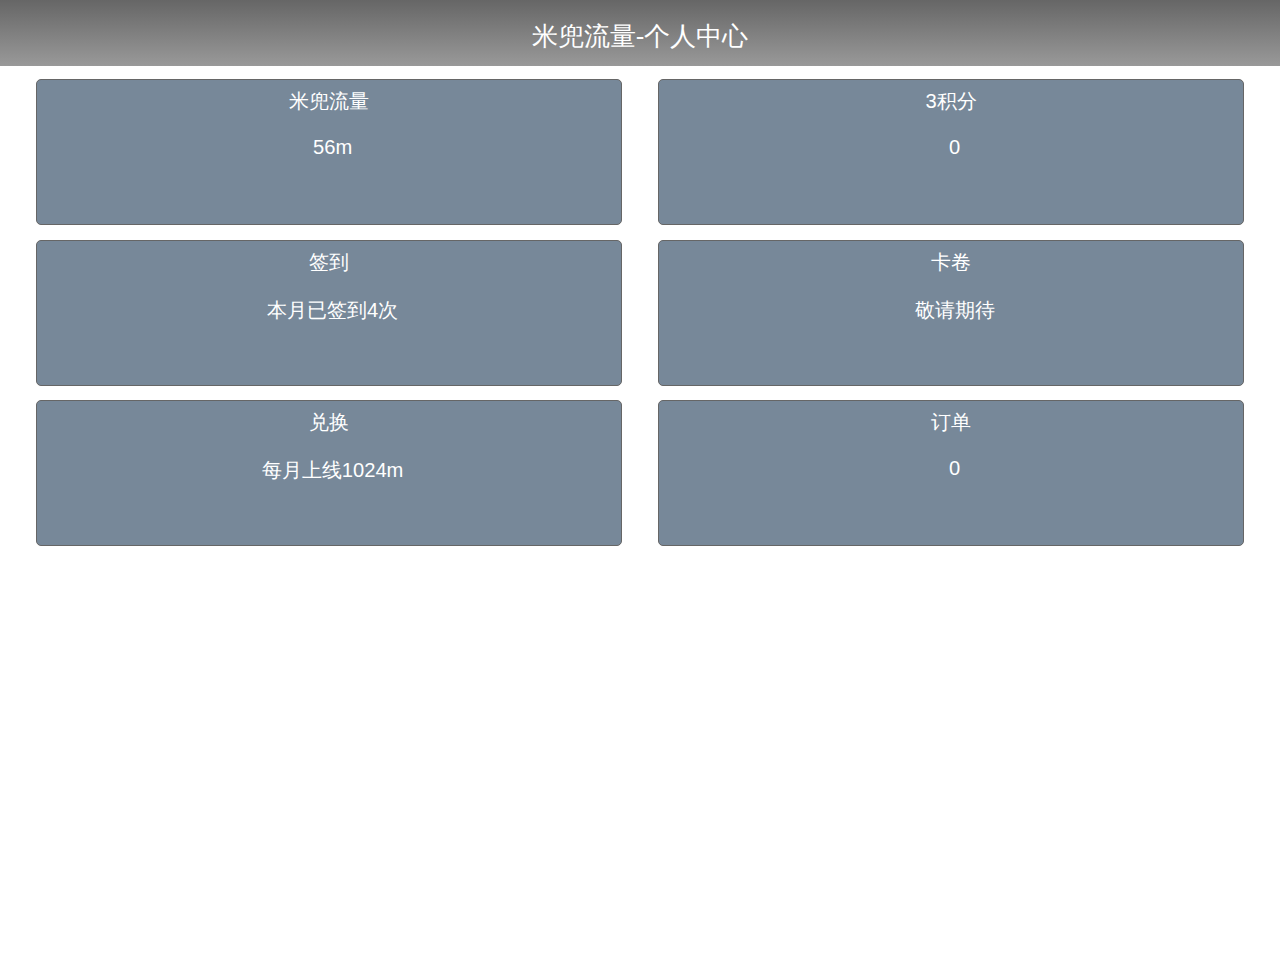
<file: 流量话费/personal.html>
<!DOCTYPE html>
<html>
    <!--STATUS OK-->
    <head>
        <meta http-equiv="Content-Type" content="text/html; charset=utf-8" />
        <title>流量充值</title>
        <meta name="apple-mobile-web-app-capable" content="yes" />
        <meta name="apple-mobile-web-app-status-bar-style" content="black" />
        <meta name="format-detection" content="telephone=no, email=no" />
        <meta name="full-screen" content="yes">
        <meta name="x5-fullscreen" content="true">
        <meta name="apple-mobile-web-app-capable" content="yes">
        <meta name="apple-touch-fullscreen" content="yes">
        <meta name="apple-mobile-web-app-status-bar-style" content="black">
        


        <script type="text/javascript">

        ;(function(win, lib) {
            var doc = win.document;
            var docEl = doc.documentElement;
            var metaEl = doc.querySelector('meta[name="viewport"]');
            var flexibleEl = doc.querySelector('meta[name="flexible"]');
            var dpr = 0;
            var scale = 0;
            var tid;
            var flexible = lib.flexible || (lib.flexible = {});

            if (metaEl) {
                console.warn('将根据已有的meta标签来设置缩放比例');
                var match = metaEl.getAttribute('content').match(/initial\-scale=([\d\.]+)/);
                if (match) {
                    scale = parseFloat(match[1]);
                    dpr = parseInt(1 / scale);
                }
            } else if (flexibleEl) {
                var content = flexibleEl.getAttribute('content');
                if (content) {
                    var initialDpr = content.match(/initial\-dpr=([\d\.]+)/);
                    var maximumDpr = content.match(/maximum\-dpr=([\d\.]+)/);
                    if (initialDpr) {
                        dpr = parseFloat(initialDpr[1]);
                        scale = parseFloat((1 / dpr).toFixed(2));
                    }
                    if (maximumDpr) {
                        dpr = parseFloat(maximumDpr[1]);
                        scale = parseFloat((1 / dpr).toFixed(2));
                    }
                }
            }

            if (!dpr && !scale) {
                var isAndroid = win.navigator.appVersion.match(/android/gi);
                var isIPhone = win.navigator.appVersion.match(/iphone/gi);
                var devicePixelRatio = win.devicePixelRatio;
                if (isIPhone) {
                    // iOS下，对于2和3的屏，用2倍的方案，其余的用1倍方案
                    if (devicePixelRatio >= 3 && (!dpr || dpr >= 3)) {
                        dpr = 3;
                    } else if (devicePixelRatio >= 2 && (!dpr || dpr >= 2)){
                        dpr = 2;
                    } else {
                        dpr = 1;
                    }
                } else {
                    // 其他设备下，仍旧使用1倍的方案
                    dpr = 1;
                }
                scale = 1 / dpr;
            }

            docEl.setAttribute('data-dpr', dpr);
            if (!metaEl) {
                metaEl = doc.createElement('meta');
                metaEl.setAttribute('name', 'viewport');
                metaEl.setAttribute('content', 'initial-scale=' + scale + ', maximum-scale=' + scale + ', minimum-scale=' + scale + ', user-scalable=no');
                if (docEl.firstElementChild) {
                    docEl.firstElementChild.appendChild(metaEl);
                } else {
                    var wrap = doc.createElement('div');
                    wrap.appendChild(metaEl);
                    doc.write(wrap.innerHTML);
                }
            }

            function refreshRem(){
                var width = docEl.getBoundingClientRect().width;
                if (width / dpr > 540) {
                    width = 540 * dpr;
                }
                // var rem = width / 10;
                var rem = width / 7.5;
                docEl.style.fontSize = rem + 'px';
                flexible.rem = win.rem = rem;
            }

            win.addEventListener('resize', function() {
                clearTimeout(tid);
                tid = setTimeout(refreshRem, 300);
            }, false);
            win.addEventListener('pageshow', function(e) {
                if (e.persisted) {
                    clearTimeout(tid);
                    tid = setTimeout(refreshRem, 300);
                }
            }, false);

            // if (doc.readyState === 'complete') {
            //     doc.body.style.fontSize = 12 * dpr + 'px';
            // } else {
            //     doc.addEventListener('DOMContentLoaded', function(e) {
            //         doc.body.style.fontSize = 12 * dpr + 'px';
            //     }, false);
            // }


            refreshRem();

            flexible.dpr = win.dpr = dpr;
            flexible.refreshRem = refreshRem;
            flexible.rem2px = function(d) {
                var val = parseFloat(d) * this.rem;
                if (typeof d === 'string' && d.match(/rem$/)) {
                    val += 'px';
                }
                return val;
            }
            flexible.px2rem = function(d) {
                var val = parseFloat(d) / this.rem;
                if (typeof d === 'string' && d.match(/px$/)) {
                    val += 'rem';
                }
                return val;
            }

        })(window, window['lib'] || (window['lib'] = {}));

        </script>
    <link rel="stylesheet" href="css/global.css">
    </head>
    <body>
       <span class="top-title">米兜流量-个人中心</span>
       <section class="flow-phone-inquiry">
          

            <ul class="personal-recharge">
                <li><span>米兜流量</span><a href="">56m</a></li>
                <li><span>3积分</span><a href="">0</a></li>
                <li><span>签到</span><a href="">本月已签到4次</a></li>
                <li><span>卡卷</span><a href="">敬请期待</a></li>
                <li><span>兑换</span><a href="">每月上线1024m</a></li>
                <li><span>订单</span><a href="">0</a></li>
            </ul>
       </section>




    </body>
</html>
</file>
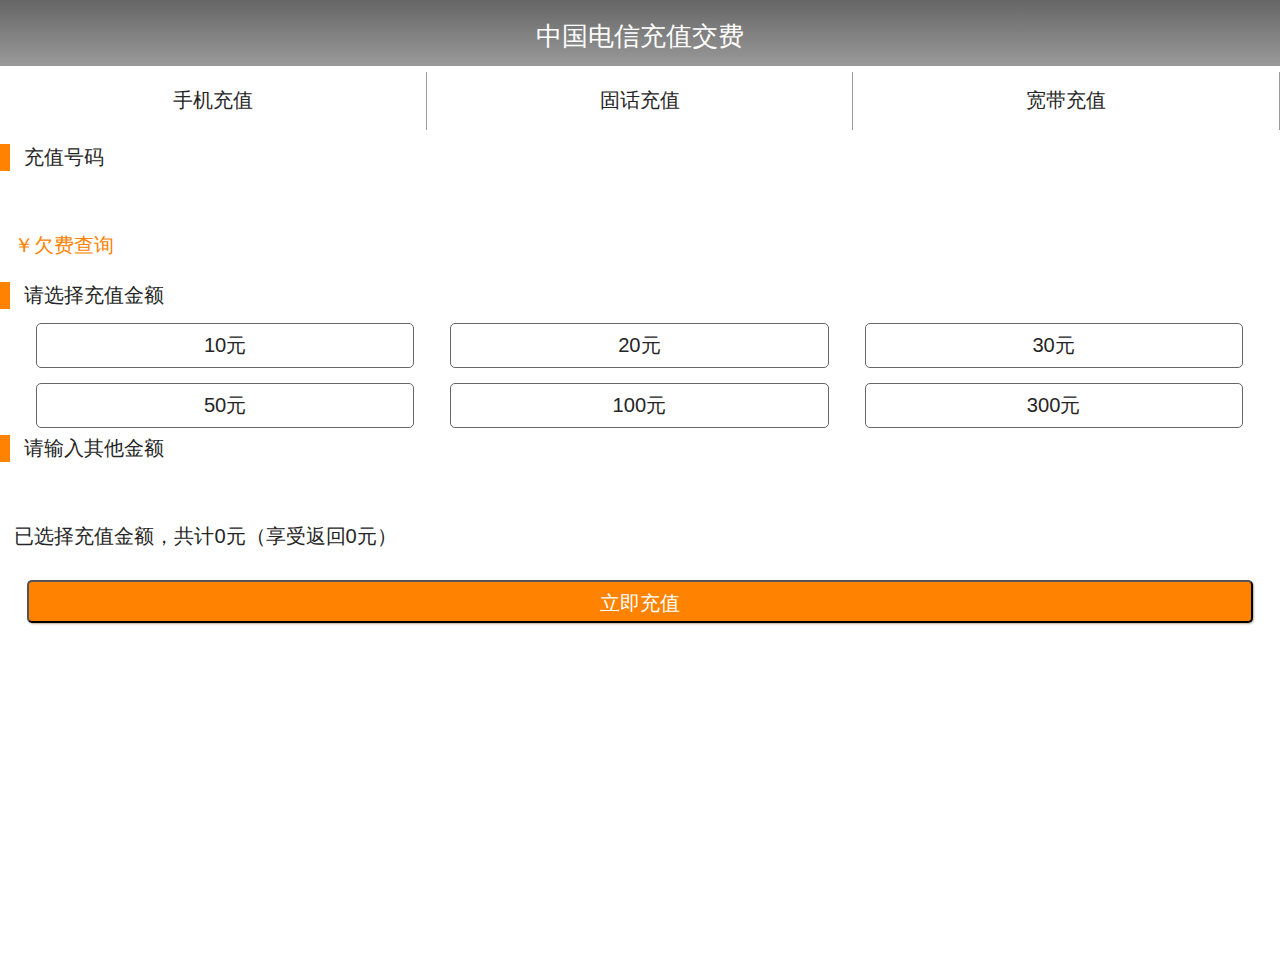
<file: 流量话费/telephone.html>
<!DOCTYPE html>
<html>
    <!--STATUS OK-->
    <head>
        <meta http-equiv="Content-Type" content="text/html; charset=utf-8" />
        <title>话费充值</title>
        <meta name="apple-mobile-web-app-capable" content="yes" />
        <meta name="apple-mobile-web-app-status-bar-style" content="black" />
        <meta name="format-detection" content="telephone=no, email=no" />
        <meta name="full-screen" content="yes">
        <meta name="x5-fullscreen" content="true">
        <meta name="apple-mobile-web-app-capable" content="yes">
        <meta name="apple-touch-fullscreen" content="yes">
        <meta name="apple-mobile-web-app-status-bar-style" content="black">
        


        <script type="text/javascript">

        ;(function(win, lib) {
            var doc = win.document;
            var docEl = doc.documentElement;
            var metaEl = doc.querySelector('meta[name="viewport"]');
            var flexibleEl = doc.querySelector('meta[name="flexible"]');
            var dpr = 0;
            var scale = 0;
            var tid;
            var flexible = lib.flexible || (lib.flexible = {});

            if (metaEl) {
                console.warn('将根据已有的meta标签来设置缩放比例');
                var match = metaEl.getAttribute('content').match(/initial\-scale=([\d\.]+)/);
                if (match) {
                    scale = parseFloat(match[1]);
                    dpr = parseInt(1 / scale);
                }
            } else if (flexibleEl) {
                var content = flexibleEl.getAttribute('content');
                if (content) {
                    var initialDpr = content.match(/initial\-dpr=([\d\.]+)/);
                    var maximumDpr = content.match(/maximum\-dpr=([\d\.]+)/);
                    if (initialDpr) {
                        dpr = parseFloat(initialDpr[1]);
                        scale = parseFloat((1 / dpr).toFixed(2));
                    }
                    if (maximumDpr) {
                        dpr = parseFloat(maximumDpr[1]);
                        scale = parseFloat((1 / dpr).toFixed(2));
                    }
                }
            }

            if (!dpr && !scale) {
                var isAndroid = win.navigator.appVersion.match(/android/gi);
                var isIPhone = win.navigator.appVersion.match(/iphone/gi);
                var devicePixelRatio = win.devicePixelRatio;
                if (isIPhone) {
                    // iOS下，对于2和3的屏，用2倍的方案，其余的用1倍方案
                    if (devicePixelRatio >= 3 && (!dpr || dpr >= 3)) {
                        dpr = 3;
                    } else if (devicePixelRatio >= 2 && (!dpr || dpr >= 2)){
                        dpr = 2;
                    } else {
                        dpr = 1;
                    }
                } else {
                    // 其他设备下，仍旧使用1倍的方案
                    dpr = 1;
                }
                scale = 1 / dpr;
            }

            docEl.setAttribute('data-dpr', dpr);
            if (!metaEl) {
                metaEl = doc.createElement('meta');
                metaEl.setAttribute('name', 'viewport');
                metaEl.setAttribute('content', 'initial-scale=' + scale + ', maximum-scale=' + scale + ', minimum-scale=' + scale + ', user-scalable=no');
                if (docEl.firstElementChild) {
                    docEl.firstElementChild.appendChild(metaEl);
                } else {
                    var wrap = doc.createElement('div');
                    wrap.appendChild(metaEl);
                    doc.write(wrap.innerHTML);
                }
            }

            function refreshRem(){
                var width = docEl.getBoundingClientRect().width;
                if (width / dpr > 540) {
                    width = 540 * dpr;
                }
                // var rem = width / 10;
                var rem = width / 7.5;
                docEl.style.fontSize = rem + 'px';
                flexible.rem = win.rem = rem;
            }

            win.addEventListener('resize', function() {
                clearTimeout(tid);
                tid = setTimeout(refreshRem, 300);
            }, false);
            win.addEventListener('pageshow', function(e) {
                if (e.persisted) {
                    clearTimeout(tid);
                    tid = setTimeout(refreshRem, 300);
                }
            }, false);

            // if (doc.readyState === 'complete') {
            //     doc.body.style.fontSize = 12 * dpr + 'px';
            // } else {
            //     doc.addEventListener('DOMContentLoaded', function(e) {
            //         doc.body.style.fontSize = 12 * dpr + 'px';
            //     }, false);
            // }


            refreshRem();

            flexible.dpr = win.dpr = dpr;
            flexible.refreshRem = refreshRem;
            flexible.rem2px = function(d) {
                var val = parseFloat(d) * this.rem;
                if (typeof d === 'string' && d.match(/rem$/)) {
                    val += 'px';
                }
                return val;
            }
            flexible.px2rem = function(d) {
                var val = parseFloat(d) / this.rem;
                if (typeof d === 'string' && d.match(/px$/)) {
                    val += 'rem';
                }
                return val;
            }

        })(window, window['lib'] || (window['lib'] = {}));

        </script>
    <link rel="stylesheet" href="css/global.css">
    </head>
    <body>
       <span class="top-title">中国电信充值交费</span>
       <section class="telephone-recharge">
            <article class="telephone-fixed">
                <section class="telephone-nav1">手机充值</section>
                <section class="telephone-nav1">固话充值</section>
                <section class="telephone-nav1">宽带充值</section>
            </article>


            <div action="" class="telephone-form telephone-form-block">
                <span class="telephone-form-span">充值号码</span>

                <ul class="telephone-form1">
                    <li><input type="text" class="telephone-form-input1" id="ids"></li>
                    <li class="telephone-form-col">￥欠费查询</li>
                </ul>

                <span class="telephone-form-span">请选择充值金额</span>

                <ul class="telephone-form-recharge">
                    <li class="telephone-form2" value="10"><span>10元</span></li>
                    <li class="telephone-form2" value="20"><span>20元</span></li>
                    <li class="telephone-form2" value="30"><span>30元</span></li>
                    <li class="telephone-form2" value="50"><span>50元</span></li>
                    <li class="telephone-form2" value="100"><span>100元</span></li>
                    <li class="telephone-form2" value="300"><span>300元</span></li>
                </ul>

              
            </div>


            <div action="" class="telephone-form" >
                <span class="telephone-form-span" >选择地址</span>

                <ul class="telephone-form1">
                    <li>
                        <select id="city" class="telephone-form-input1">
                            <option value="0">请选择</option>
                            <option value="01">乌鲁木齐</option>
                            <option value="02">克拉玛依</option>
                            <option value="03">吐鲁番</option>
                            <option value="04">哈密</option>
                            <option value="05">昌吉</option>
                            <option value="06">博州</option>
                            <option value="07">巴州</option>
                        </select>
                    </li>
                </ul>
                <span class="telephone-form-span">固定电话号码</span>

                <ul class="telephone-form1">
                    <li><input type="text" class="telephone-form-input1" id="name"></li>
                </ul>


                <span class="telephone-form-span">请选择充值金额</span>

                <ul class="telephone-form-recharge">
                    <li class="telephone-form2" value="10"><span>10元</span></li>
                    <li class="telephone-form2" value="20"><span>20元</span></li>
                    <li class="telephone-form2" value="30"><span>30元</span></li>
                    <li class="telephone-form2" value="50"><span>50元</span></li>
                    <li class="telephone-form2" value="100"><span>100元</span></li>
                    <li class="telephone-form2" value="300"><span>300元</span></li>
                </ul>

            </div>
             
            <!--div action="" class="telephone-form" id="form1">
                <span class="telephone-form-span" >选择地址</span>

                <ul class="telephone-form1">
                    <li>
                        <select type="text" name="" id="city" class="telephone-form-input1"  id="city">
                            <option value="">请选择</option>
                            <option value="">乌鲁木齐</option>
                            <option value="">克拉玛依</option>
                            <option value="">吐鲁番</option>
                            <option value="">哈密</option>
                            <option value="">昌吉</option>
                            <option value="">博州</option>
                            <option value="">巴州</option>
                        </select>
                    </li>
                </ul>
                <span class="telephone-form-span">固定电话号码</span>

                <ul class="telephone-form1">
                    <li><input type="text" class="telephone-form-input1" id="phone"></li>
                </ul>

                <span class="telephone-form-span">请选择充值金额</span>

                <ul class="telephone-form-recharge">
                    <li class="telephone-form2" value="10"><span>10元</span></li>
                    <li class="telephone-form2" value="20"><span>20元</span></li>
                    <li class="telephone-form2" value="30"><span>30元</span></li>
                    <li class="telephone-form2" value="50"><span>50元</span></li>
                    <li class="telephone-form2" value="100"><span>100元</span></li>
                    <li class="telephone-form2" value="300"><span>300元</span></li>
                </ul>

                <span class="telephone-form-span">请输入其他金额</span>

                <ul class="telephone-form1">
                    <li><input type="text" id="telephone-form3" class="telephone-form-input1 telephone-form3" value=""></li>
                    <li>已选择充值金额，共计0元（享受返回0元）</li>
                    <li id="formValidateMsg" class="mod-form-item-errorMsg"></li>
                    <li><input type="submit" class="btn1" value="立即充值"></li>
                </ul>
            </div-->
            
         
            <!--div action="" class="telephone-form">
                <span class="telephone-form-span" >选择地址</span>

                <ul class="telephone-form1">
                    <li>
                        <select type="text" name="" id="city" class="telephone-form-input1 "  >
                            <option value="">请选择</option>
                            <option value="">乌鲁木齐</option>
                            <option value="">克拉玛依</option>
                            <option value="">吐鲁番</option>
                            <option value="">哈密</option>
                            <option value="">昌吉</option>
                            <option value="">博州</option>
                            <option value="">巴州</option>
                        </select>
                    </li>
                </ul>
                <span class="telephone-form-span">固定电话号码</span>
                
                <ul class="telephone-form1">
                    <li><input id="phone" type="text" class="telephone-form-input1"></li>
                </ul>

                <span class="telephone-form-span">请选择充值金额</span>

                <ul class="telephone-form-recharge">
                    <li class="telephone-form2" value="10"><span>10元</span></li>
                    <li class="telephone-form2" value="20"><span>20元</span></li>
                    <li class="telephone-form2" value="30"><span>30元</span></li>
                    <li class="telephone-form2" value="50"><span>50元</span></li>
                    <li class="telephone-form2" value="100"><span>100元</span></li>
                    <li class="telephone-form2" value="300"><span>300元</span></li>
                </ul>

                <span class="telephone-form-span">请输入其他金额</span>

                <ul class="telephone-form1">
                    <li><input id="telephone-form3" type="text" class="telephone-form-input1 telephone-form3" ></li>
                    <li>已选择充值金额，共计0元（享受返回0元）</li>
                    <li class="mod-form-item-errorMsg formValidateMsg"></li>
                    <li><input type="submit" class="btn1" value="立即充值"></li>

                </ul>
            </div-->

            <div action="" class="telephone-form" >
                  <span class="telephone-form-span" >选择地址</span>

                <ul class="telephone-form1">
                    <li>
                        <select  id="counter" class="telephone-form-input1 "  >
                            <option value="0">请选择</option>
                            <option value="01">乌鲁木齐</option>
                            <option value="02">克拉玛依</option>
                            <option value="03">吐鲁番</option>
                            <option value="04">哈密</option>
                            <option value="05">昌吉</option>
                            <option value="06">博州</option>
                            <option value="07">巴州</option>
                        </select>
                    </li>
                </ul>
                <span class="telephone-form-span">固定电话号码</span>
                
                <ul class="telephone-form1">
                    <li><input id="phone" type="text" class="telephone-form-input1"></li>
                </ul>

                <span class="telephone-form-span">请选择充值金额</span>

                <ul class="telephone-form-recharge">
                    <li class="telephone-form2" value="10"><span>10元</span></li>
                    <li class="telephone-form2" value="20"><span>20元</span></li>
                    <li class="telephone-form2" value="30"><span>30元</span></li>
                    <li class="telephone-form2" value="50"><span>50元</span></li>
                    <li class="telephone-form2" value="100"><span>100元</span></li>
                    <li class="telephone-form2" value="300"><span>300元</span></li>
                </ul>

            </div>

            <form action="" id="form">
                <span class="telephone-form-span">请输入其他金额</span>

                <ul class="telephone-form1">
                    <li><input id="telephone-form3" type="text" class="telephone-form-input1 telephone-form3" value=""></li>
                    <li>已选择充值金额，共计0元（享受返回0元）</li>
                    <li  class="mod-form-item-errorMsg formValidateMsg"></li>
                    <li><input type="submit" class="btn1" value="立即充值"></li>
                </ul>
            </form>
            
       </section>

<style>
.telephone-form-block{
    display: block;
}
</style>


        

    </body>
</html>
<script src="js/validator.js"></script>
<script src="js/zepto.js"></script>
<script>

/*var changeStyle = function (element, valu)
{
    element.value = valu;
};
window.onload = function ()
{
    var oBtn = document.getElementsByClassName("telephone-form2");
    var oSpan = document.getElementById("telephone-form3");
    var oVal = ["10元","20元","30元","40元","50元","60元"];

    for (var i = 0; i < oBtn.length; i++)
    {
        oBtn[i].index = i;
        oBtn[i].onclick = function ()
        {
            
            changeStyle( oSpan, oVal[this.index])
        }   
    }
};*/

/*$(function(){
    $('.telephone-form2').click(function(){
      alert($(this).val()) ;
       if($('#telephone-form3'))
        
        
    })
})*/

$(document).ready(function(){


    $('.telephone-nav1').click(function(e){
        $('.telephone-form').eq($(this).index()).addClass('telephone-form-block').siblings().removeClass('telephone-form-block');
        $('.telephone-form3').val('');

        /*$('').hide().eq($(this).index()).show();*/
       
    }) ;

    $('.telephone-form2').bind('click',function(event){
        var valu = $(this).val();  
        $('.telephone-form3').val(valu);
       
    });

$(function(){
    var validateForm = {
        _validateInit : function(){
            var me = this,
                validateRules = {
                    'ids' : {
                        rules : ['required'],
                        desc : '充值号码'
                    },
                    'city' : {
                        rules : ['selectRequired'],
                        desc : '城市'
                    },
                    'name' : {
                        rules : ['required'],
                        desc : '电话号码'
                    },
                    'counter' : {
                        rules : ['selectRequired'],
                        desc : '城市'
                    },
                    'phone' : {
                        rules : ['required'],
                        desc : '固定电话号码'
                    }
                };
            this.validator = new Validator({
                successCallback : me.validateSuccess,
                errorCallback : me.validateError
            });

            this.validator.addRule('selectRequired',function(ele){
                if(Number(ele.value) == '0'){
                    return false;
                } else {
                    return true;
                }
            })

            this.validator.addMsg('selectRequired','请您选择%s');

            this.validator.init(validateRules);
            this.validator.addRule;
        },

        validateSuccess : function(info , opt){

        },
        validateError : function(info,opt){
            var me = this,
                ele = $(".formValidateMsg");
                if(ele.size() > 0){
                    ele.show().html(info.msg)
                } 
                opt && opt.callback && callback();
        }
    };
    var confirmTip;

    validateForm._validateInit();

    $("#form").on('submit',function(evt){
        validateForm.validator.validateAll({
            success : function(){

            },
            error : function(result){
                evt.preventDefault();
            }
        },true);
    })
  
   })
})


    



/*window.onload = function ()
{
    var oLi = document.getElementsByClassName("telephone-nav1");
    var oUl = document.getElementsByClassName("telephone-form");
    
    for(var i = 0; i < oLi.length; i++)
    {
        oLi[i].index = i;
        oLi[i].onclick = function ()
        {
            
            for(var n = 0; n < oUl.length; n++) oUl[n].style.display = "none";
            oUl[this.index].style.display = "block"
        }   
    }
}*/
</script>
</file>
<file: 流量话费/css/global.css>
@charset "utf-8";
html, body, h1, h2, h3, h4, h5, h6, hr, p, blockquote, dl, dt, dd, ul, ol, li, pre, form, fieldset, legend, button, input, textarea, th, td {
    margin: 0;
    padding: 0;
    -webkit-tap-highlight-color: rgba(255,255,255,0);
    -webkit-appearance: none;
}
article, aside, canvas, details, figcaption, figure, footer, header, hgroup, menu, nav, section, summary {
    display: block;
}

html{
    -webkit-text-size-adjust: none;
    text-size-adjust: none;
    height: 100%;
    background: #fff;
}


p, div, h3 {
  max-height: 999999px;
}


body{
    -webkit-touch-callout: none; 
    -webkit-user-select: none; 
    -webkit-highlight: none; 
    -webkit-tap-highlight-color: rgba(0,0,0,0);  
    color: #252525;
    min-height: 100%;
}


body, button, input, select, textarea , pre {
    font-family:"Microsoft Yahei", "微软雅黑", Tahoma, Arial, Helvetica, STHeiti;
}


ul,ol {
    list-style: none;
}

a {
    text-decoration: none;
    color: #252525;
    -webkit-touch-callout:none;
}

a.active {
    text-decoration: underline;
}

fieldset, img {
    border:0;
}

table {
    border-collapse:collapse;
    border-spacing:0;
}

textarea {
    resize: none;
}

em,i {
    font-style: normal;
}


button {
    cursor:pointer;
}


input[type="submit"],
input[type="button"] {
    -webkit-tap-highlight-color:rgba(0,0,0,0);
    -webkit-appearance:none;
}

*:focus {
    outline:0;
}

::-webkit-scrollbar {
    width: 0;
}

input::-ms-input-placeholder,
textarea::-ms-input-placeholder {
    line-height: normal;
}

input::-webkit-input-placeholder,
textarea::-webkit-input-placeholder {
    line-height: normal;
}

@font-face {
    font-family:'base';
    src: url("font/base.woff") format("woff"), url("font/base.otf");
}


select {
    border: solid 1px #ccc;
    appearance:none;
    -moz-appearance:none;
    -webkit-appearance:none;
    border-radius: 0;
    background: url("../image/icon_select.jpg") no-repeat scroll right center transparent;
    background-size: 18px 26px; 
}

select::-ms-expand {
    display: none;
}
.index-fixed{
    display: box;
    display: -webkit-box;
    display: -moz-box;
    font-size: .28rem;
    position: fixed;
    bottom: 0;
    left: 0;
    width: 100%;
    text-align: center;
    background: #f5f5f5;
}
.index-nav{
    box-flex:1;
    -webkit-box-flex:1;
    -moz-box-flex:1;
    border-left: 1px solid #333;
    line-height: .8rem;
    position: relative;
}
.index-nav:after{
    content: "";
    border-bottom: .25rem solid #d9d9d9;
    border-left: .25rem solid transparent;
    position: absolute;
    bottom: 15%;
    right: 5%;
}
.index-none-block{
    font-size: .28rem;
    text-align: center;
    width: 30%;
    background: #fff;
}
.index-none-block li{
    line-height: .6rem;  
}
.index-fixed-box1{
    position: fixed;
    left: 1.5%;
    bottom: .8rem;     
}
.index-fixed-box2{
    position: fixed;
    left: 34.5%;
    bottom: .8rem;     
}
.index-fixed-box3{
    position: fixed;
    left: 67.5%;
    bottom: .8rem;     
}
.no-border{
    border:none;
}


.top-title{
    height: .92rem;
    background: -webkit-gradient(linear, left top, left bottom, color-stop(0%, #666), color-stop(100%, #999));
    color: #fff;
    text-align: center;
    position: fixed;
    top: 0;
    width: 100%;
    z-index: 10;
    font-size: .36rem;
    line-height: 1rem;
}
.index-fixed{
    display: box;
    display: -webkit-box;
    display: -moz-box;
    font-size: .28rem;
    position: fixed;
    bottom: 0;
    left: 0;
    width: 100%;
    text-align: center;
}
.flow-nav1{
    box-flex:3;
    -webkit-box-flex:3;
    -moz-box-flex:3;
    border: 1px solid #333;
    line-height: .8rem;
    background: #faebd7;
}
.flow-nav2{
    box-flex:1;
    -webkit-box-flex:1;
    -moz-box-flex:1;
    border: 1px solid #333;
    line-height: .8rem;
    background: #6495ed;
    color: #fff;
}
.flow-phone-inquiry{
    margin-top: 1rem;
}
.flow-phone-inquiry1{
    font-size: .28rem;
    box-sizing: border-box;
}
.flow-phone-inquiry1 li{
    display: box;
    display: -webkit-box;
    display: -moz-box;
    border-bottom: 1px solid #999;
    line-height: .8rem;
    height: .8rem;
}

.flow-phone-label-1{
    width: 2rem;
    display: block;
    background: #fff;
    text-align: center;
}
.flow-phone-input-1{
    border: none;
    padding: .05rem .1rem;
    display: block;
    box-sizing: border-box;
    -webkit-box-sizing:border-box;
    -moz-box-flex:1;
    -webkit-box-flex:1;
    box-flex:1;
    font-size: .28rem;
    line-height: .8rem;
    height: .8rem;
}
.flow-recharge{
    padding-left:.5rem; 
    height: 100%; 
}
.flow-recharge li{
    float: left;
    width: 33.3%;
    padding-right: .5rem;
    box-sizing: border-box;
}
.flow-recharge li span{
    line-height: .8rem;
    border: 1px solid #666;
    text-align: center;
    font-size: .28rem;
    display: block;
    margin: .1rem 0;
    height: .8rem;
    border-radius: 5px;
    background: #fff;
}
#flow-value-rate{
    color: red;
    font-size: .36rem;
    margin-left: .2rem;
}



.telephone-fixed{
    display: box;
    display: -webkit-box;
    display: -moz-box;
    font-size: .28rem;
    width: 100%;
    text-align: center;
}
.telephone-nav1{
    box-flex:1;
    -webkit-box-flex:1;
    -moz-box-flex:1;
    border-right: 1px solid #999;
    line-height: .8rem;
    background: #fff;
}
.telephone-recharge{
    margin-top: 1rem;
}
.telephone-form{
    display: none;
}
.telephone-form-block{
    display: block;
}
   
.telephone-form-recharge{
    padding-left:.5rem; 
    height: 100%; 
    margin-top: .1rem;
}
.telephone-form-recharge li{
    float: left;
    width: 33.3%;
    padding-right: .5rem;
    box-sizing: border-box;
}
.telephone-form-recharge li span{
    line-height: .6rem;
    border: 1px solid #666;
    text-align: center;
    font-size: .28rem;
    display: block;
    margin: .1rem 0;
    height: .6rem;
    border-radius: 5px;
    background: #fff;
}
.telephone-form-span{
    font-size: .28rem;
    display: box;
    display: -webkit-box;
    display: -moz-box;
    margin-top: .2rem;
    padding-right: .2rem;
}
.telephone-form-span:before{
    content: "";
    border: 5px solid #ff8200;
    display: -webkit-box;
    display: -moz-box;
    display: box;
    margin-right: .2rem;
}
.telephone-form1 li{
    display: box;
    display: -webkit-box;
    display: -moz-box;
    font-size: .28rem;
    margin: .1rem .2rem 0 .2rem;
    line-height: .6rem;
}
.telephone-form-input1{
    border: none;
    display: block;
    box-sizing: border-box;
    -webkit-box-sizing:border-box;
    -moz-box-flex:1;
    -webkit-box-flex:1;
    box-flex:1;
    height: .54rem;
    line-height: .4rem;
    border-radius: 5px;
    -webkit-border-radius: 5px;
    font-size: .28rem;
}
.btn1{
    background: #ff8200;
    color: #fff;
    line-height: .6rem;
    height: .6rem;
    width: 98%;
    margin: .1rem 1%;
    font-size: .28rem;
    border-radius: 5px;
    -webkit-border-radius: 5px;
    box-shadow: 1px 1px 2px #c6cad3;
    -webkit-box-shadow: 1px 1px 2px #bdac93;
    display: block;
}
.telephone-form-col{
    color: #ff8200;
}



.flow-phone-inquiry{
    margin-top: 1rem;
}
   
.personal-recharge{
    padding-left:.5rem; 
    height: 100%; 
    box-sizing: border-box;
}
.personal-recharge li{
    float: left;
    width: 50%;
    padding-right: .5rem;
    box-sizing: border-box;
    position: relative;
    text-align: center;
}
.personal-recharge li span{
    line-height: .6rem;
    border: 1px solid #666;
    text-align: center;
    font-size: .28rem;
    display: block;
    margin: .1rem 0;
    height: 2rem;
    border-radius: 5px;
    background: #778899;
    color: #fff;
}
.personal-recharge li a{
    position: absolute;
    top: 40%;
    font-size: .28rem;
    color: #fff;
    width: 100%;
    display: block;
    right: .2rem;
}

.buy-flow-way{
    background: #f97157;
    text-align: center;
    color: #fff;
    font-size: .28rem;
    display: box;
    display: -webkit-box;
    display: -moz-box;
    width: 100%;
    margin-top: .92rem;
    line-height: .8rem;
    height: .8rem;
    padding: 0 .25rem;
}


.buy-flow-form-1{
    box-sizing: border-box;
    margin: .1rem .2rem;
    font-size: .28rem;
}
.buy-flow-form-2{
    display: box;
    display: -webkit-box;
    display: -moz-box;
    line-height: .8rem;
}
.buy-flow-form-3{
    display: box;
    display: -webkit-box;
    display: -moz-box;
    font-size: .28rem;
    height: .6rem;
    line-height: .6rem;
}
.buy-flow-device{
    box-flex:1;
    -webkit-box-flex:1;
    -moz-box-flex:1;
    text-align: center;
    background:#f4f4f4 ;
    margin: 0 .2rem;
    color: #f97157;
    border-radius: 10px;
} 
.buy-flow-form-4{
    box-sizing:border-box;
    font-size: .28rem;
    display: box;
    display: -webkit-box;
    display: -moz-box;
}
.buy-flow-form-4 li{
    box-sizing: border-box;
    width: 33.3%;
    height: 1rem;
    line-height: 1rem;
    text-align: center;
    float: left;
    margin-top: .15rem;
    position: relative;
}
.buy-flow-form-4 li span{
    margin: .2rem .3rem .2rem .1rem;  
    background: #eee;
    display: block;
    border-radius: 10px;
}
.buy-flow-form-4 li label{
    position: absolute;
    top: 50%;
    font-size: .2rem;
    display: block;
    width: 100%;
}
.buy-flow-form-5{
    font-size: .28rem;
    margin: 0 .25rem;
    text-align: center;
    position: relative;  
}
.buy-flow-form-5 li{
    line-height: .8rem;
}
.buy-flow-form-5 li input{
    width: 2rem;
    background: #f97157;
    height: 1rem;
    border-radius: 10px;
    color: #fff;
    font-size: .36rem;
}
.mod-form-item-errorMsg{
    display: none;
    font-size: .24rem;
    color: #ff0000;
}
</file>
